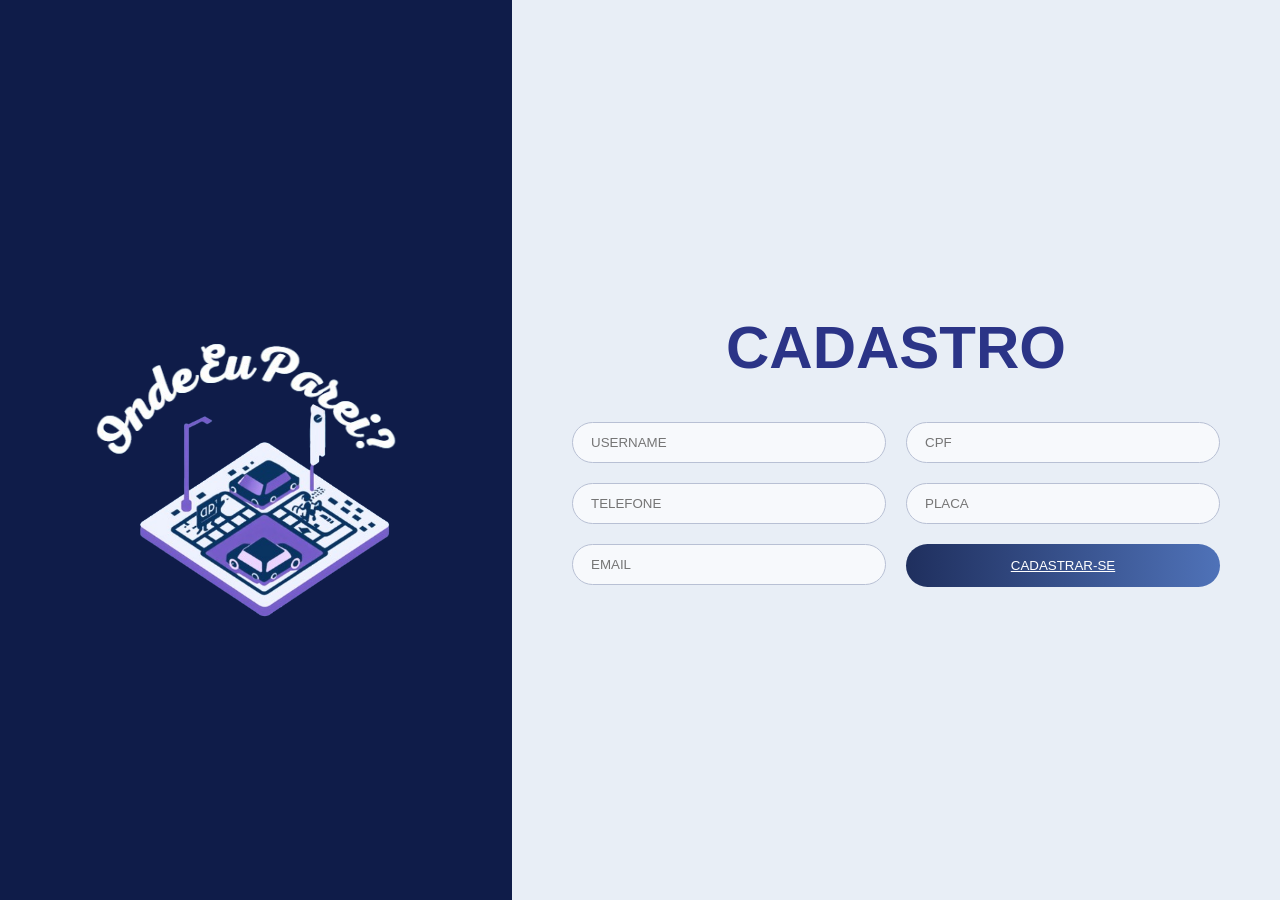
<file: index.html>
<!DOCTYPE html>
<html lang="pt-br">
<head>
    <meta charset="UTF-8">
    <meta name="viewport" content="width=device-width, initial-scale=1.0">
    <title>Estacionamento</title>
    <link rel="stylesheet" href="./css/style.css">
    <link rel="shortcut icon" href="../img/logo.png">
</head>

<body>

<div class="container">

    <!-- ESQUERDA -->
    <div class="esquerda">
        <div class="juntos">
            <img class="letra" src="../img/letra.png" alt="letra">
            <img class="logo" src="../img/logo.png" alt="logo">
        </div>
    </div>

    <!-- DIREITA -->
    <div class="direita">

        <h2 class="titulo">CADASTRO</h2>

        <form class="grade">

            <div class="inputs">
                <input type="text" placeholder="USERNAME">
            </div>

            <div class="inputs">
                <input type="text" placeholder="CPF">
            </div>

            <div class="inputs">
                <input type="tel" placeholder="TELEFONE">
            </div>

            <div class="inputs">
                <input type="text" placeholder="PLACA">
            </div>

            <div class="inputs">
                <input type="email" placeholder="EMAIL">
            </div>

            <div class="inputs">
                <button class="btn" type="submit"><a href="./html/login.html">CADASTRAR-SE</a></button>
            </div>

        </form>

    </div>

</div>

</body>
</html>
</file>
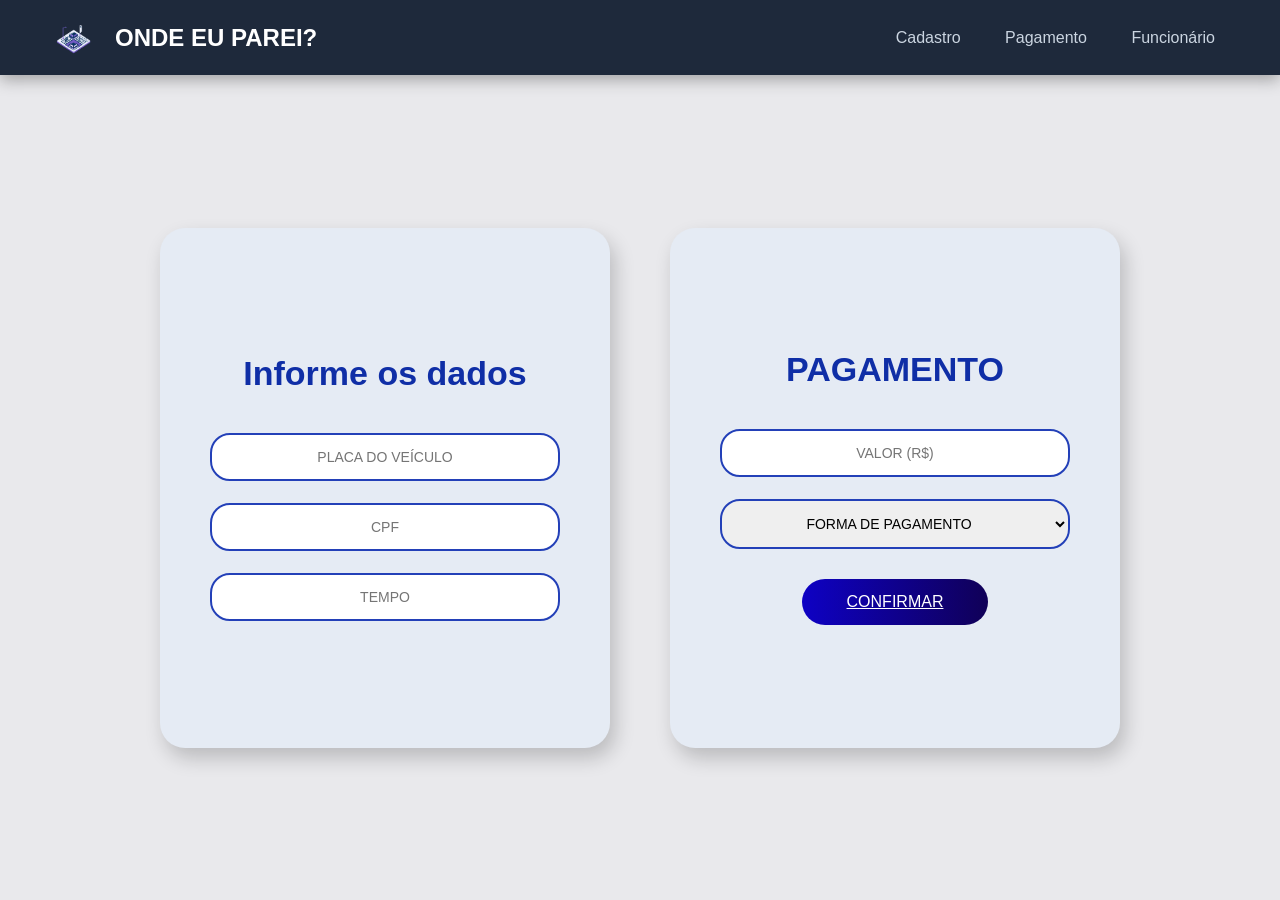
<file: html/areaPagamento.html>
<!DOCTYPE html>
<html lang="pt-br">
<head>
    <meta charset="UTF-8">
    <meta name="viewport" content="width=device-width, initial-scale=1.0">
    <title>Área de Pagamento</title>
    <link rel="stylesheet" href="../css/areaPagamento.css">
    <link rel="shortcut icon" href="../img/logo.png" type="image/x-icon">
</head>

<body>


<nav>
    <div class="logoNav">
        <img src="../img/logo.png" alt="Logo">
        <span>ONDE EU PAREI?</span>
    </div>

    <div class="usuario">
        <a href="../index.html">Cadastro</a>
        <a href="../html/areaPagamento.html">Pagamento</a>
        <a href="../html/funcionario.html">Funcionário</a>
    </div>
</nav>

<div class="container">

   
    <div class="card">
        <h1>Informe os dados</h1>

        <form class="form">
            <input type="text" placeholder="PLACA DO VEÍCULO">
            <input type="text" placeholder="CPF">
            <input type="text" placeholder="TEMPO">
        </form>
    </div>

    
    <div class="card">
        <h1>PAGAMENTO</h1>

        <form class="form">
            <input type="text" placeholder="VALOR (R$)">

            <select>
                <option>FORMA DE PAGAMENTO</option>
                <option>PIX</option>
                <option>Cartão de Débito</option>
                <option>Cartão de Crédito</option>
                <option>Dinheiro</option>
            </select>
        </form>

        <div class="confimar">
            <button type="submit"><a href="../html/funcionario.html">CONFIRMAR</a></button>
        </div>
    </div>

</div>

</body>
</html>
</file>
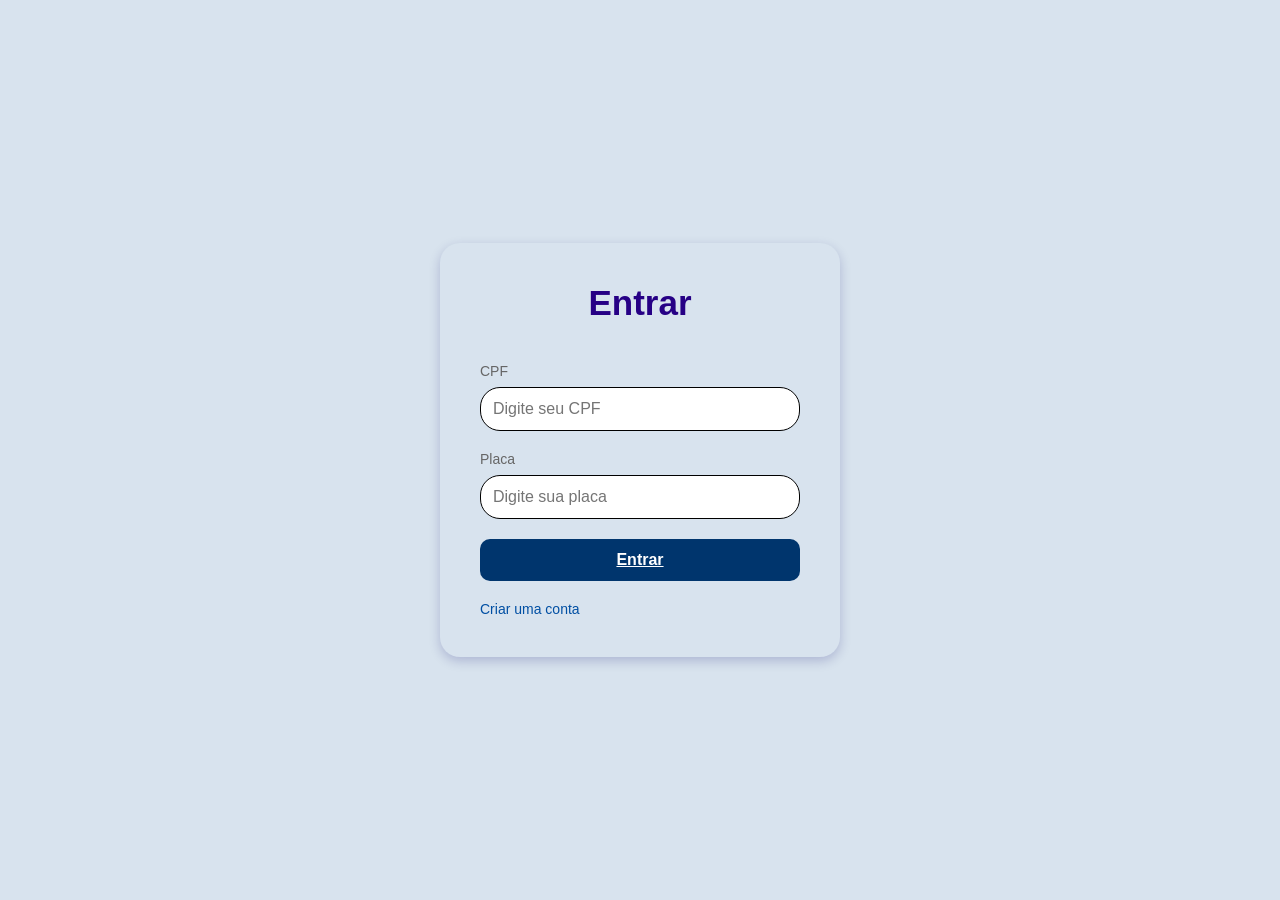
<file: html/login.html>
<!DOCTYPE html>
<html lang="pt-br">
<head>
    <meta charset="UTF-8">
    <meta name="viewport" content="width=device-width, initial-scale=1.0">
    <title>Estacionamento</title>
    <link rel="stylesheet" href="../css/login.css">
    <link rel="shortcut icon" href="../img/logo.png" type="image/x-icon">
</head>
<body>
    <div class="login">
        <h2>Entrar</h2>
        <form>
            <div class="cplaca">
                <label for="cpf">CPF</label>
                <input  id="cpf" placeholder="Digite seu CPF" required>
            </div>
            
            <div class="cplaca">
                <label for="password">Placa</label>
                <input type="password" id="password" placeholder="Digite sua placa" required>
            </div>

            <button type="submit" class="entrar"> <a href="../html/estacionamento.html">Entrar</a> </button>
        </form>
        <div class="links">
            <a href="../index.html">Criar uma conta</a>
        </div>
    </div>
</body>
</html>
</file>
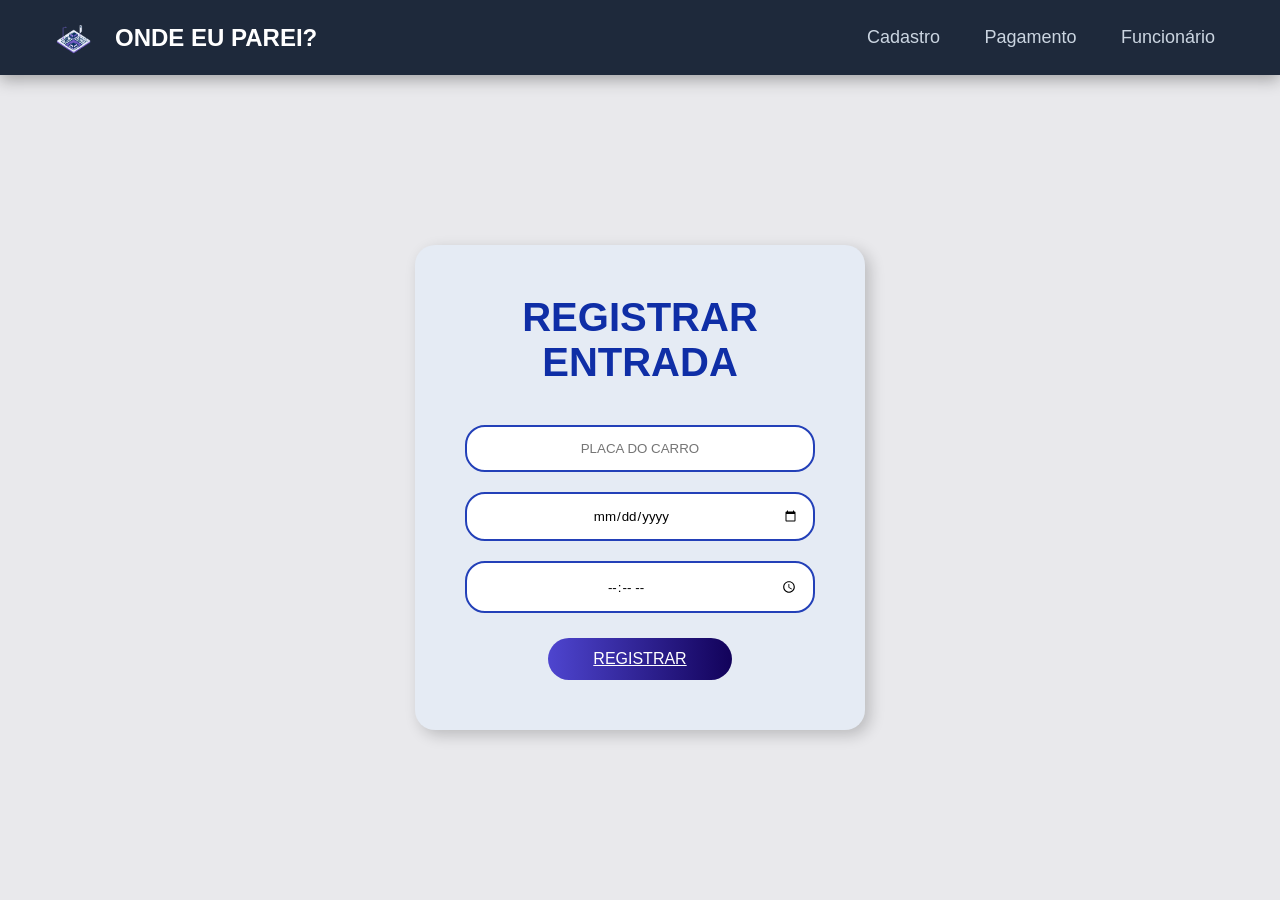
<file: html/registrarEntrada.html>
<!DOCTYPE html>
<html lang="pt-br">
<head>
    <meta charset="UTF-8">
    <meta name="viewport" content="width=device-width, initial-scale=1.0">
    <title>Registrar Entrada</title>
    <link rel="stylesheet" href="../css/registrarEntrada.css">
</head>

<body>


<nav>
    <div class="logoNav">
        <img src="../img/logo.png" alt="Logo">
        <span>ONDE EU PAREI?</span>
    </div>

    <div class="usuario">
        <a href="../index.html">Cadastro</a>
        <a href="../html/areaPagamento.html">Pagamento</a>
        <a href="../html/funcionario.html">Funcionário</a>
    </div>
</nav>


<div class="container">

    <div class="card">

        <h1>REGISTRAR ENTRADA</h1>

        <form class="forms">

            <input type="text" placeholder="PLACA DO CARRO">
            <input type="date">
            <input type="time">

        </form>

        <div class="registrar">
            <button type="submit"><a href="../html/areaPagamento.html">REGISTRAR</a></button>
        </div>

    </div>

</div>  

</body>
</html>
</file>
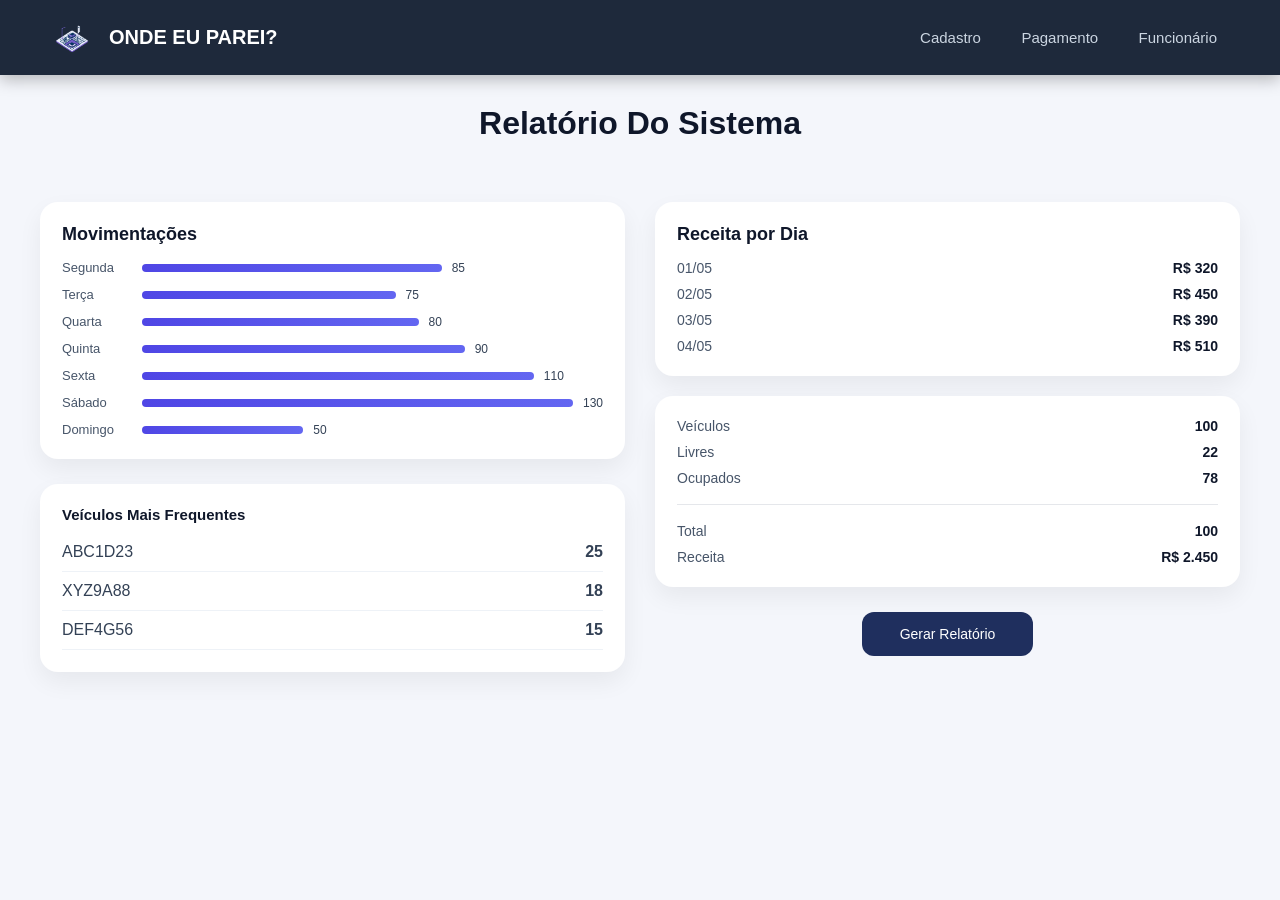
<file: html/relatorioSistema.html>
<!DOCTYPE html>
<html lang="en">
<head>
    <meta charset="UTF-8">
    <meta name="viewport" content="width=device-width, initial-scale=1.0">
    <title>Document</title>
    <link rel="stylesheet" href="../css/relatorioSistema.css">
    <link rel="shortcut icon" href="../img/logo.png" type="image/x-icon">
</head>
<body>

        <nav>
            <div class="logoNav">
                <img src="../img/logo.png" alt="Logo">
                <span>ONDE EU PAREI?</span>
            </div>

            <div class="usuario">
                <a href="../index.html">Cadastro</a>
                <a href="../html/areaPagamento.html">Pagamento</a>
                <a href="../html/funcionario.html">Funcionário</a>
            </div>
        </nav>

        <div class="dashboard-container">
                <header class="começo">
                    <h1>Relatório Do Sistema</h1>
                </header>
        </div>        

        <main class="tudo">
            <div class="coluna">
                <div class="card">
                    <h2>Movimentações</h2>
                    <div class="semaninhas">
                        <div class="semana"><span class="dia">Segunda</span> <div class="por"><div class="sem" style="width: 65%;"></div><span class="valor">85</span></div></div>
                        <div class="semana"><span class="dia">Terça</span> <div class="por"><div class="sem" style="width: 55%;"></div><span class="valor">75</span></div></div>
                        <div class="semana"><span class="dia">Quarta</span> <div class="por"><div class="sem" style="width: 60%;"></div><span class="valor">80</span></div></div>
                        <div class="semana"><span class="dia">Quinta</span> <div class="por"><div class="sem" style="width: 70%;"></div><span class="valor">90</span></div></div>
                        <div class="semana"><span class="dia">Sexta</span> <div class="por"><div class="sem" style="width: 85%;"></div><span class="valor">110</span></div></div>
                        <div class="semana"><span class="dia">Sábado</span> <div class="por"><div class="sem" style="width: 100%;"></div><span class="valor">130</span></div></div>
                        <div class="semana"><span class="dia">Domingo</span> <div class="por"><div class="sem" style="width: 35%;"></div><span class="valor">50</span></div></div>
                    </div>
                </div>

                <div class="card">
                    <table class="veiculos">
                        <thead>
                            <tr>
                                <th colspan="2">Veículos Mais Frequentes</th>
                            </tr>
                        </thead>
                        <tbody>
                            <tr><td>ABC1D23</td><td class="texto">25</td></tr>
                            <tr><td>XYZ9A88</td><td class="texto">18</td></tr>
                            <tr><td>DEF4G56</td><td class="texto">15</td></tr>
                        </tbody>
                    </table>
                </div>
            </div>

            <div class="coluna">
                <div class="asm">
                    <div class="card ccards">
                        <h3>Receita por Dia</h3>
                        <ul class="lista">
                            <li><span>01/05</span> <strong>R$ 320</strong></li>
                            <li><span>02/05</span> <strong>R$ 450</strong></li>
                            <li><span>03/05</span> <strong>R$ 390</strong></li>
                            <li><span>04/05</span> <strong>R$ 510</strong></li>
                        </ul>
                    </div>

                    <div class="card ccards">
                        <ul class="lista textinho">
                            <li><span>Veículos</span> <strong>100</strong></li>
                            <li><span>Livres</span> <strong class="livre">22</strong></li>
                            <li><span>Ocupados</span> <strong class="oculpado">78</strong></li>
                            <hr class="divider">
                            <li><span>Total</span> <strong>100</strong></li>
                            <li><span>Receita</span> <strong>R$ 2.450</strong></li>
                        </ul>
                    </div>
                </div>

                <div class="botao">
                    <button class="relatorio">Gerar Relatório</button>
                </div>
            </div>
        </main>
    </div>

</body>
</html>
</file>
<file: css/style.css>
* {
    margin: 0;
    padding: 0;
    box-sizing: border-box;
    font-family: 'Segoe UI', sans-serif;
}

body {
    width: 100vw;
    height: 100vh;
    display: flex;
}


.container {
    width: 100%;
    height: 100%;
    display: flex;
}



.esquerda {
    width: 40%;
    background: #0f1c49;
    display: flex;
    justify-content: center;
    align-items: center;
}


.juntos {
    display: flex;
    flex-direction: column;
    align-items: center;
    justify-content: center;
    gap: 0px; 
}
.letra {
    width: 100%;
    display: block;
    margin: 0;
}

.logo {
    width: 80%;
    display: block;
    margin: 0;
    margin-top: -190px;  
}





.direita {
    width: 60%;
    background: #e8eef6;
    display: flex;
    flex-direction: column;
    justify-content: center;
    padding: 60px;
}

.titulo {
    text-align: center;
    font-size: 60px;
    color: #2b3487;
    margin-bottom: 40px;

}

.grade {
    display: grid;
    grid-template-columns: 1fr 1fr;
    gap: 20px;
}


.inputs input {
    width: 100%;
    padding: 12px 18px;
    border: 1px solid #b8c0d4;
    border-radius: 25px;
    outline: none;
    background: #f7f9fc;
}




.btn {
    width: 100%;
    padding: 14px;
    border: none;
    border-radius: 30px;
    background: linear-gradient(90deg, #1f2f5e, #4f72b8);
    color: white;
    cursor: pointer;
    transition: .3s;
}

.btn:hover {
    transform: scale(1.03);
}
a{
    color: white;
}
</file>
<file: css/areaPagamento.css>
*{
    margin:0;
    padding:0;
    box-sizing:border-box;
    font-family: Arial, sans-serif;
}

body{
    background:#e9e9ec;
}


nav{
    width:100%;
    height:75px;
    background:#1E293B;
    display:flex;
    justify-content:space-between;
    align-items:center;
    padding:0 45px;
    box-shadow:0 5px 15px rgba(0,0,0,.3);
}

.logoNav{
    display:flex;
    align-items:center;
    gap:15px;
}

.logoNav img{
    width:55px;
}

.logoNav span{
    color:white;
    font-size:24px;
    font-weight:700;
}

.usuario a{
    color:#CBD5E1;
    text-decoration:none;
    padding:20px;
}

.usuario a:hover{
    color:#4400ffbf;
}

.container{
    width:100%;
    height:calc(100vh - 75px);
    display:flex;
    justify-content:center;
    align-items:center;
    gap:60px;
}

.card{
    width:450px;
    min-height:520px;
    padding:50px;
    display:flex;              
    flex-direction:column;     
    align-items:center;         
    justify-content:center;    
    text-align:center;
    background:#e5ebf4;
    border-radius:25px;
    box-shadow:5px 10px 20px rgba(0,0,0,.2);
}


.form{
    width:100%;
    display:flex;
    flex-direction:column;
    align-items:center;  
    gap:22px;
}


input, select{
    width:80%;           
    padding:14px;
    border:2px solid #2340b8;
    border-radius:20px;
    text-align:center;
    outline:none;
}


h1{
    color:#0f2ea6;
    font-size:34px;
    margin-bottom:40px;
}
.form{
    display:flex;
    flex-direction:column;
    gap:22px;
}


input, select{
    width:100%;
    padding:14px;
    border:2px solid #2340b8;
    border-radius:20px;
    text-align:center;
    outline:none;
    font-size:14px;
}

.confimar{
    margin-top:30px;
}

button{
    padding:14px 45px;
    border:none;
    border-radius:25px;
    background:linear-gradient(90deg,#0e01c4,#100057);
    color:white;
    font-size:16px;
    cursor:pointer;
    transition:0.3s;
}

button:hover{
    transform:scale(1.05);
}

a{
    color: white;
}
</file>
<file: css/login.css>
* {
    margin: 0;
    padding: 0;
    box-sizing: border-box;
    font-family: 'Segoe UI', Tahoma, Geneva, Verdana, sans-serif;
}

body {
    background-color: #d8e3ee;
    display: flex;
    justify-content: center;
    align-items: center;
    height: 100vh;
}


.login {
    background-color: #d8e3ee;
    padding: 40px;
    border-radius: 20px;
    box-shadow: 0 4px 12px rgba(1, 3, 106, 0.2);
    width: 100%;
    max-width: 400px;
}

.login h2 {
    text-align: center;
    margin-bottom: 40px;
    color: #260085;
    font-size: 35px;
}


.cplaca {
    margin-bottom: 20px;
}

.cplaca label {
    display: block;
    margin-bottom: 8px;
    color: #666666;
    font-size: 14px;
}

.cplaca input {
    width: 100%;
    padding: 12px;
    border: 1px solid #000000;
    border-radius: 20px;
    font-size: 16px;
    outline: none;
    transition: border-color 0.2s;
}

.cplaca input:focus {
    border-color: #d50000;
}


.entrar {
    width: 100%;
    padding: 12px;
    background-color:#00356d;
    color: white;
    border: none;
    border-radius: 10px;
    font-size: 16px;
    cursor: pointer;
    font-weight: bold;
    transition: background-color 0.2s;
}
a{
    color: #ffffff;
}
.entrar:hover {
    background-color: #004691;
}


.links {
    margin-top: 20px;
    display: flex;
    justify-content: space-between;
    font-size: 14px;
}

.links a {
    color: #004fa3;
    text-decoration: none;
}

.links a:hover {
    text-decoration: underline;
}
</file>
<file: css/registrarEntrada.css>
*{
    margin:0;
    padding:0;
    box-sizing:border-box;
    font-family: Arial, sans-serif;
}

nav{
    width:100%;
    height:75px;
    background:#1E293B;
    display:flex;
    justify-content:space-between;
    align-items:center;
    padding:0 45px;
    box-shadow:0 5px 15px rgba(0,0,0,.3);
}

.logoNav{
    display:flex;
    align-items:center;
    gap:15px;
}

.logoNav img{
    width:55px;
}

.logoNav span{
    font-size:24px;
    font-weight:700;
    color:white;
}

.usuario a{
    color:#CBD5E1;
    font-size:18px;
    text-decoration:none;
    padding:20px;
}

.usuario a:hover{
    color:#4400ffbf;
}


body{
    background:#e9e9ec;
}

.container{
    width:100%;
    height:calc(100vh - 75px);
    display:flex;
    justify-content:center;
    align-items:center;
}





h1{
    color:#0f2ea6;
    font-size:40px;
    margin-bottom:40px;
}


.forms{
    display:flex;
    flex-direction:column;
    gap:20px;
    align-items:center;
}

input{
    width:100%;
    padding:14px;
    border:2px solid #2340b8;
    border-radius:20px;
    text-align:center;
    outline:none;
}

.registrar{
    margin-top:25px;
}

button{
    padding:12px 45px;
    border:none;
    border-radius:25px;
    background:linear-gradient(90deg,#4e45cf,#12025a);
    color:white;
    font-size:16px;
    cursor:pointer;
    transition:0.3s;
}

button:hover{
    transform:scale(1.05);
}



.container{
    width:100%;
    display:flex;
    justify-content:center;
    align-items:center;
    position:relative;
}



.card{
    position:relative;
    width:450px;
    padding:50px;
    text-align:center;
    background:#e5ebf4;
    border-radius:20px;
    box-shadow:5px 5px 15px rgba(0,0,0,.2);
}   

a{
    color: white;
}
</file>
<file: css/relatorioSistema.css>
*{
    margin:0;
    padding:0;
    box-sizing:border-box;
    font-family:'Segoe UI', sans-serif;
}

body{
    background:#f4f6fb;
}

nav{
    width:100%;
    height:75px;
    background:#1E293B;
    display:flex;
    justify-content:space-between;
    align-items:center;
    padding:0 45px;
    box-shadow:0 5px 15px rgba(0,0,0,.25);
}

.logoNav{
    display:flex;
    align-items:center;
    gap:12px;
}

.logoNav img{
    width:52px;
}

.logoNav span{
    color:#fff;
    font-size:20px;
    font-weight:700;
}

.usuario a{
    color:#cbd5e1;
    text-decoration:none;
    padding:12px 18px;
    font-size:15px;
}

.usuario a:hover{
    color:#6366f1;
}

.dashboard-container{
    width:100%;
    padding:30px;
}

.começo{
    text-align:center;
    margin-bottom:30px;
}

.começo h1{
    font-size:32px;
    color:#0f172a;
}

.tudo{
    max-width:1200px;
    margin:0 auto;
    display:grid;
    grid-template-columns:1fr 1fr;
    gap:30px;
}

.coluna{
    display:flex;
    flex-direction:column;
    gap:25px;
}

.card{
    background:#fff;
    border-radius:18px;
    padding:22px;
    box-shadow:0 10px 25px rgba(0,0,0,0.06);
}

.card h2,.card h3{
    font-size:18px;
    margin-bottom:15px;
    color:#0f172a;
}

.semaninhas{
    display:flex;
    flex-direction:column;
    gap:12px;
}

.semana{
    display:flex;
    justify-content:space-between;
    align-items:center;
}

.dia{
    width:80px;
    font-size:13px;
    color:#475569;
}

.por{
    flex:1;
    display:flex;
    align-items:center;
    gap:10px;
}

.sem{
    height:8px;
    background:linear-gradient(90deg,#4f46e5,#6366f1);
    border-radius:10px;
}

.valor{
    font-size:12px;
    color:#334155;
}

.veiculos{
    width:100%;
    border-collapse:collapse;
}

.veiculos th{
    text-align:left;
    padding-bottom:10px;
    color:#0f172a;
    font-size:15px;
}

.veiculos td{
    padding:10px 0;
    border-bottom:1px solid #eef2f7;
    color:#334155;
}

.texto{
    text-align:right;
    font-weight:600;
    color:#0f172a;
}

.lista{
    list-style:none;
    display:flex;
    flex-direction:column;
    gap:10px;
}

.lista li{
    display:flex;
    justify-content:space-between;
    font-size:14px;
    color:#475569;
}

.lista strong{
    color:#0f172a;
}

.livre{
    color:#16a34a;
}

.oculpado{
    color:#dc2626;
}

.divider{
    border:none;
    height:1px;
    background:#e5e7eb;
    margin:8px 0;
}

.asm{
    display:flex;
    flex-direction:column;
    gap:20px;
}

.botao{
    display:flex;
    justify-content:center;
}

.relatorio{
    padding:14px 38px;
    border:none;
    border-radius:12px;
    background:#1f2f5e;
    color:white;
    font-size:14px;
}
.relatorio:hover{
    background:#2c3e7a;
}
</file>
